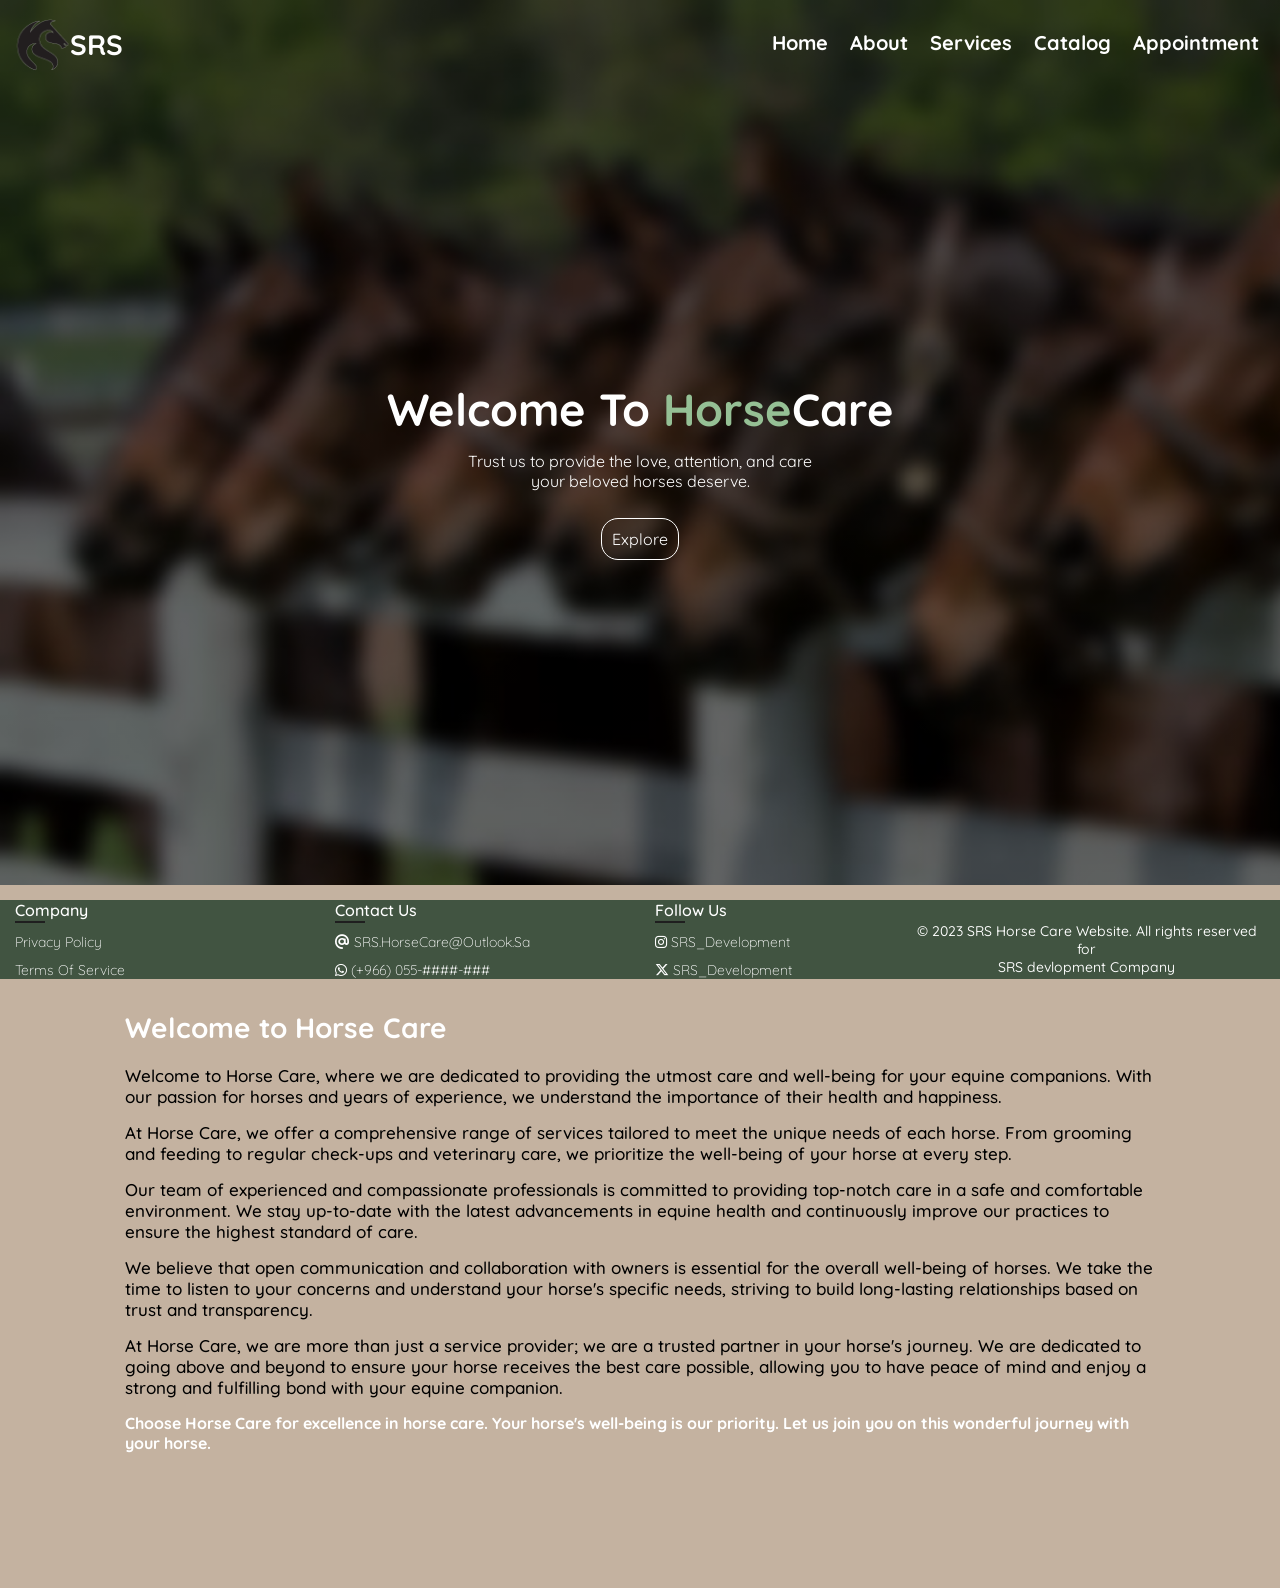
<file: website/index.html>
<!DOCTYPE html>
<html lang="en">
    <head>
        <meta charset="UTF-8"><meta http-equiv="X-UA-Compatible" content="ie=edge" />
        <meta name="viewport" content="width=device-width, initial-scale=1.0" />
        <meta name="author" content="Re'am,Shroug,Sara" /><meta name="description" content="SRS Horse Care"/>
        <meta http-equiv="Expires" content="0" /> 
        <link rel="icon" sizes="32x32" href="logo.png">
        <link rel="icon" sizes="16x16" href="logo.png">
        <Link rel="stylesheet" href="style.css">
        <link rel="stylesheet" href="https://cdnjs.cloudflare.com/ajax/libs/font-awesome/6.4.2/css/all.min.css" 
        integrity="sha512-z3gLpd7yknf1YoNbCzqRKc4qyor8gaKU1qmn+CShxbuBusANI9QpRohGBreCFkKxLhei6S9CQXFEbbKuqLg0DA==" 
        crossorigin="anonymous" referrerpolicy="no-referrer" />
        <title>Horse Care</title>
    </head>

<body>
<!--header Start-->
  <header>
    <div class="nav">
    <div class="icon"> 
      <h2 class="logo">SRS</h2>
      <img src="logo.png" alt="Horse lover logo">
    </div>
  
     <ul class="menu">
      <li><a href="index.html">Home</a></li>
      <li><a href="About.html">About</a></li>
      <li><a href="Services.html">Services</a></li>
      <li><a href="Catalog.html">Catalog</a></li>
      <li><a href="Appointment.html">Appointment</a></li>
     </ul>     
    </div>
  </header>
<!--header End-->

<!--section Start-->
  <section>        
    <h1>Welcome To <span class="primary-text">Horse</span>Care</h1>
    <p>Trust us to provide the love, attention, and care <br />your beloved horses deserve.</p>
    <a href="#sec" class="btn">Explore</a> 
  </section> 
<!--Section End-->
<div class="sec" id="sec">
  <h2>Welcome to Horse Care<br /></h2>
    <article class="content"> 
      <p>Welcome to Horse Care, where we are dedicated to providing the utmost care and well-being for your equine companions.
      With our passion for horses and years of experience, we understand the importance of their health and happiness.<br /></p>
      <p>At Horse Care, we offer a comprehensive range of services tailored to meet the unique needs of each horse. From grooming 
      and feeding to regular check-ups and veterinary care, we prioritize the well-being of your horse at every step.<br /></p>
      <p>Our team of experienced and compassionate professionals is committed to providing top-notch care in a safe and comfortable
      environment. We stay up-to-date with the latest advancements in equine health and continuously improve our practices to 
      ensure the highest standard of care.<br /></p>
      <p>We believe that open communication and collaboration with owners is essential for the overall well-being of horses. We take
      the time to listen to your concerns and understand your horse's specific needs, striving to build long-lasting relationships
      based on trust and transparency.<br /></p>
      <p>At Horse Care, we are more than just a service provider; we are a trusted partner in your horse's journey. We are dedicated to
      going above and beyond to ensure your horse receives the best care possible, allowing you to have peace of mind and enjoy a strong
      and fulfilling bond with your equine companion.<br /></p>
      <h4>Choose Horse Care for excellence in horse care. Your horse's well-being is our priority.
      Let us join you on this wonderful journey with your horse.</h4>      
    </artical>
</div>

<!--footer Start-->
  <footer class="footer">
    <div class="container">
      <div class="row">
        <div class="footer-col">
         <h3>Company</h3>
            <ul>
              <li><a href="PrivacyPolicy.html">Privacy Policy</a></li>
              <li><a href="TermsOfService.html">Terms of Service</a></li>
            </ul>
        </div>
        <div class="footer-col">
          <h3>Contact us</h3>
             <ul>
               <li><a href="#"><i class="fa-solid fa-at"></i> SRS.HorseCare@outlook.sa</a></li>
               <li><a href="#"><i class="fa-brands fa-whatsapp"></i> (+966) 055-####-###</a></li>
             </ul>
         </div>
         <div class="footer-col">
          <h3>Follow us</h3>
              <ul>
                <li><a href="#"><i class="fa-brands fa-instagram"></i> SRS_Development</a></li>
                <li><a href="#"><i class="fa-brands fa-x-twitter"></i> SRS_Development</a></li>
              </ul>

            <div class="copyright">
              <p>&copy; 2023 SRS Horse Care Website. All rights reserved for<br /> SRS devlopment 
                  Company</p>
            </div>
         </div>
    </div>
  </div>
  </footer>
<!--footer End-->
<!--js file link-->
<script src="Script.js"></script>
</body>
</html>
</file>
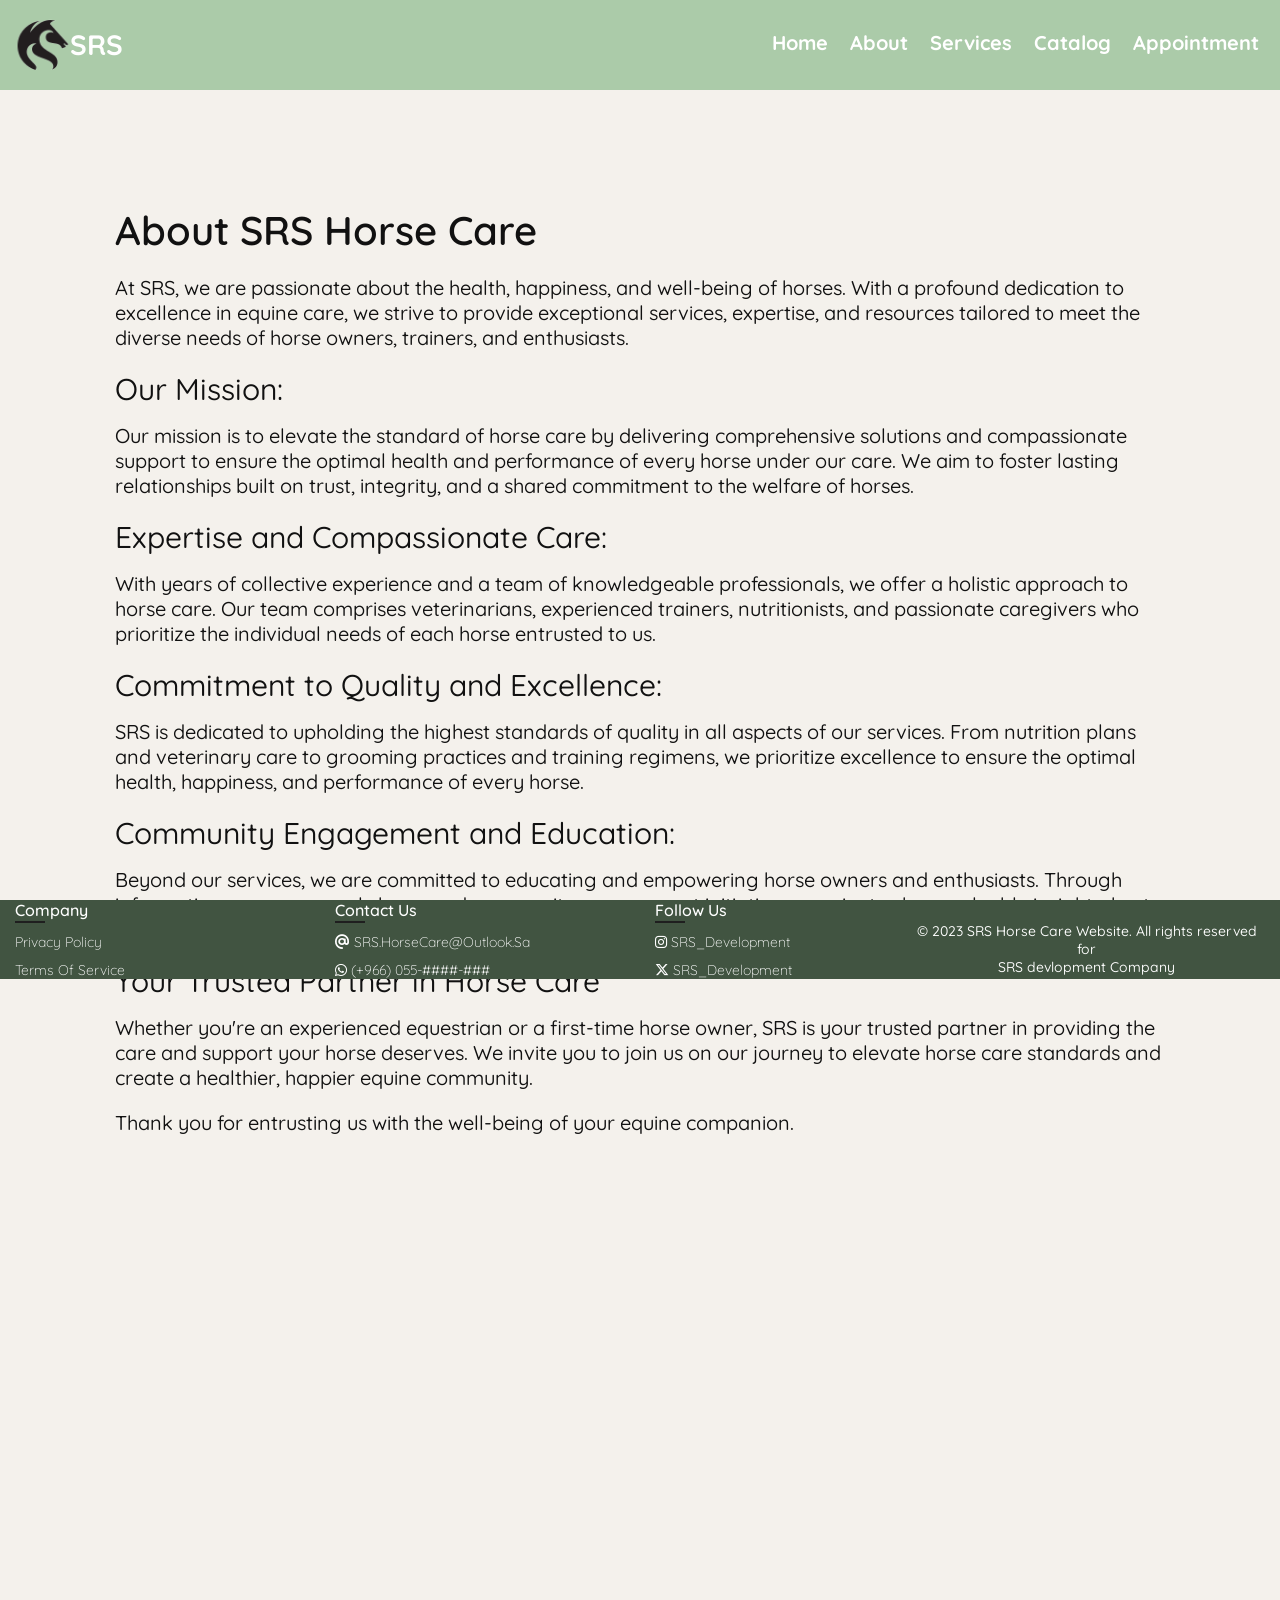
<file: website/About.html>
<!DOCTYPE html>
<html lang="en">
    <head>
        <meta charset="UTF-8"><meta http-equiv="X-UA-Compatible" content="ie=edge" /><meta name="viewport" content="width=device-width, initial-scale=1.0" />
        <meta name="author" content="Re'am,Shroug,Sara" /><meta name="description" content="About SRS Horse Care"/><meta http-equiv="Expires" content="0" /> 
        <link rel="icon" sizes="32x32" href="logo.png">
        <link rel="icon" sizes="16x16" href="logo.png">
        <Link rel="stylesheet" href="style5.css">
        <link rel="stylesheet" href="https://cdnjs.cloudflare.com/ajax/libs/font-awesome/6.4.2/css/all.min.css" integrity="sha512-z3gLpd7yknf1YoNbCzqRKc4qyor8gaKU1qmn+CShxbuBusANI9QpRohGBreCFkKxLhei6S9CQXFEbbKuqLg0DA==" crossorigin="anonymous" referrerpolicy="no-referrer" />
        <title>About SRS Horse Care</title>
    </head>
<body>
    <!--header Start-->
  <header>
    <div class="nav">
    <div class="icon"> 
      <h2 class="logo">SRS</h2>
      <img src="logo.png" alt="Horse lover logo">
    </div>
    
     <ul class="menu">
      <li><a href="index.html">Home</a></li>
      <li><a href="About.html">About</a></li>
      <li><a href="Services.html">Services</a></li>
      <li><a href="Catalog.html">Catalog</a></li>
      <li><a href="Appointment.html">Appointment</a></li>
     </ul>     
    </div>
  </header>
<!--header End-->

<section>
  <div class="about">
  <h2>About SRS Horse Care<br /></h2>
  <p>At SRS, we are passionate about the health, happiness, and well-being of horses. 
  With a profound dedication to excellence in equine care, we strive to provide exceptional services, 
  expertise, and resources tailored to meet the diverse needs of horse owners, trainers, and enthusiasts.<br /></p>
  <h3>Our Mission:<br /></h3>
  <p>Our mission is to elevate the standard of horse care by delivering comprehensive solutions and compassionate support
  to ensure the optimal health and performance of every horse under our care. We aim to foster lasting relationships built on trust,
  integrity, and a shared commitment to the welfare of horses.<br /></p>
  <h3>Expertise and Compassionate Care: <br /></h3>
  <p>With years of collective experience and a team of knowledgeable professionals, we offer a holistic approach to horse care.
  Our team comprises veterinarians, experienced trainers, nutritionists, and passionate caregivers who prioritize the individual needs
  of each horse entrusted to us.<br /></p>
  <h3>Commitment to Quality and Excellence:<br /></h3> 
  <p> SRS is dedicated to upholding the highest standards of quality in all aspects of our services. From nutrition plans and veterinary care
  to grooming practices and training regimens, we prioritize excellence to ensure the optimal health, happiness, and performance of every horse.<br /></p>
  <h3>Community Engagement and Education:<br /></h3>
  <p>Beyond our services, we are committed to educating and empowering horse owners and enthusiasts. Through informative resources, workshops,
  and community engagement initiatives, we aim to share valuable insights, best practices, and the latest advancements in equine care.<br /></p>
  <h3>Your Trusted Partner in Horse Care <br /> </h3>
  <p>Whether you're an experienced equestrian or a first-time horse owner, SRS is your trusted partner in providing the care and support your horse deserves.
  We invite you to join us on our journey to elevate horse care standards and create a healthier, happier equine community.<br /></p>
  <p>Thank you for entrusting us with the well-being of your equine companion.<br /></p>
  </div>
</section>

<!--footer start-->
  <footer class="footer">
    <div class="container">
      <div class="row">
        <div class="footer-col">
         <h3>Company</h3>
            <ul>
              <li><a href="PrivacyPolicy.html">Privacy Policy</a></li>
              <li><a href="TermsOfService.html">Terms of Service</a></li>
            </ul>
        </div>
        <div class="footer-col">
          <h3>Contact us</h3>
             <ul>
               <li><a href="#"><i class="fa-solid fa-at"></i> SRS.HorseCare@outlook.sa</a></li>
               <li><a href="#"><i class="fa-brands fa-whatsapp"></i> (+966) 055-####-###</a></li>
             </ul>
         </div>
         <div class="footer-col">
          <h3>Follow us</h3>
              <ul>
                <li><a href="#"><i class="fa-brands fa-instagram"></i> SRS_Development</a></li>
                <li><a href="#"><i class="fa-brands fa-x-twitter"></i> SRS_Development</a></li>
              </ul>

            <div class="copyright">
              <p>&copy; 2023 SRS Horse Care Website. All rights reserved for<br /> SRS devlopment 
                  Company</p>
            </div>
         </div>
    </div>
  </div>
  </footer>
<!--footer End-->
<script src="Script.js"></script>

 </body>
</html>
</file>
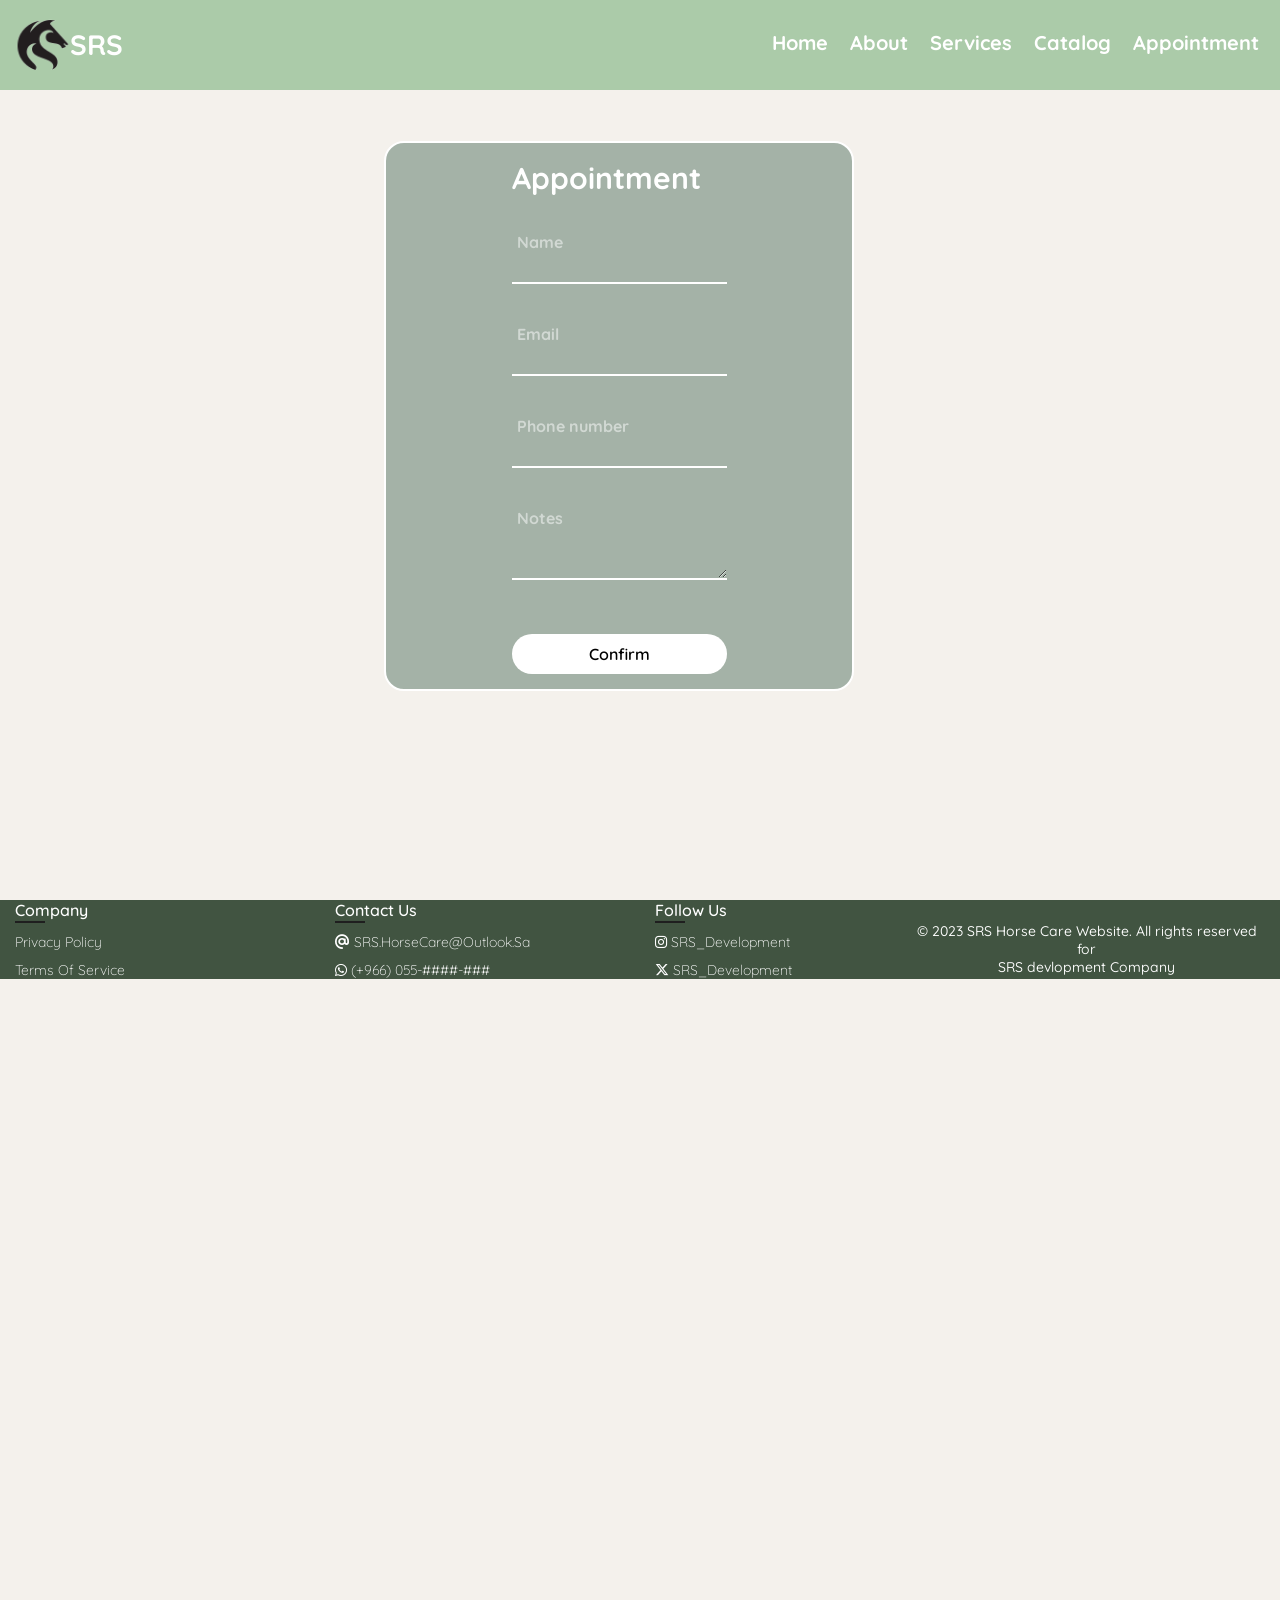
<file: website/Appointment.html>
<!DOCTYPE html>
<html lang="en">
    <head>
        <meta charset="UTF-8"><meta http-equiv="X-UA-Compatible" content="ie=edge" /><meta name="viewport" content="width=device-width, initial-scale=1.0" />
        <meta name="author" content="Re'am,Shroug,Sara" /><meta name="description" content=" SRS Horse Care Appointment"/><meta http-equiv="Expires" content="0" /> 
        <link rel="icon" sizes="32x32" href="logo.png">
        <link rel="icon" sizes="16x16" href="logo.png">
        <Link rel="stylesheet" href="style5.css">
        <link rel="stylesheet" href="https://cdnjs.cloudflare.com/ajax/libs/font-awesome/6.4.2/css/all.min.css" integrity="sha512-z3gLpd7yknf1YoNbCzqRKc4qyor8gaKU1qmn+CShxbuBusANI9QpRohGBreCFkKxLhei6S9CQXFEbbKuqLg0DA==" crossorigin="anonymous" referrerpolicy="no-referrer" />
        <title> SRS Horse Care Appointment</title>
    </head>
<body>
    <!--header Start-->
  <header>
    <div class="nav">
    <div class="icon"> 
      <h2 class="logo">SRS</h2>
      <img src="logo.png" alt="Horse lover logo">
    </div>
    
     <ul class="menu">
      <li><a href="index.html">Home</a></li>
      <li><a href="About.html">About</a></li>
      <li><a href="Services.html">Services</a></li>
      <li><a href="Catalog.html">Catalog</a></li>
      <li><a href="Appointment.html">Appointment</a></li>
     </ul>     
    </div>
  </header>
<!--header End-->
<div class="container2">
<section class="Appo">
    <form>
        <h1>Appointment</h1>
        <div class="inputbox">
            <input type="text" id="nameInput" required>
            <label for="nameInput">Name</label>
        </div>

        <div class="inputbox">
            <input type="email" id="emailInput" required>
            <label for="emailInput">Email</label>
        </div>

        <div class="inputbox">
            <input type="text" id="phoneInput" required>
            <label for="phoneInput">Phone number</label>
        </div>

        <div class="text-area">
            <label for="notesInput">Notes</label>
            <textarea id="notesInput"></textarea>
        </div>

        <button type="submit" onclick="openPopup()">Confirm</button>

        <div class="popup" id="popup">
            <img src="logo.png">
            <h2>Thank you!</h2>
            <p>Your information has been successfully submitted <br /> for more details contact us at SRS.HorseCare@outlook.sa</p>
            <button type="btn2" onclick="closePopup()">OK</button>
        </div>
    </form>
    <script src="Script.js"></script>
</section>
</div>

<!--footer start-->
<footer class="footer">
    <div class="container">
      <div class="row">
        <div class="footer-col">
         <h3>Company</h3>
            <ul>
              <li><a href="PrivacyPolicy.html">Privacy Policy</a></li>
              <li><a href="TermsOfService.html">Terms of Service</a></li>
            </ul>
        </div>
        <div class="footer-col">
          <h3>Contact us</h3>
             <ul>
               <li><a href="#"><i class="fa-solid fa-at"></i> SRS.HorseCare@outlook.sa</a></li>
               <li><a href="#"><i class="fa-brands fa-whatsapp"></i> (+966) 055-####-###</a></li>
             </ul>
         </div>
         <div class="footer-col">
          <h3>Follow us</h3>
              <ul>
                <li><a href="#"><i class="fa-brands fa-instagram"></i> SRS_Development</a></li>
                <li><a href="#"><i class="fa-brands fa-x-twitter"></i> SRS_Development</a></li>
              </ul>

            <div class="copyright">
              <p>&copy; 2023 SRS Horse Care Website. All rights reserved for<br /> SRS devlopment 
                  Company</p>
            </div>
         </div>
    </div>
  </div>
  </footer>
<!--footer End-->
<script src="Script.js"></script>
 </body>
</html>
</file>
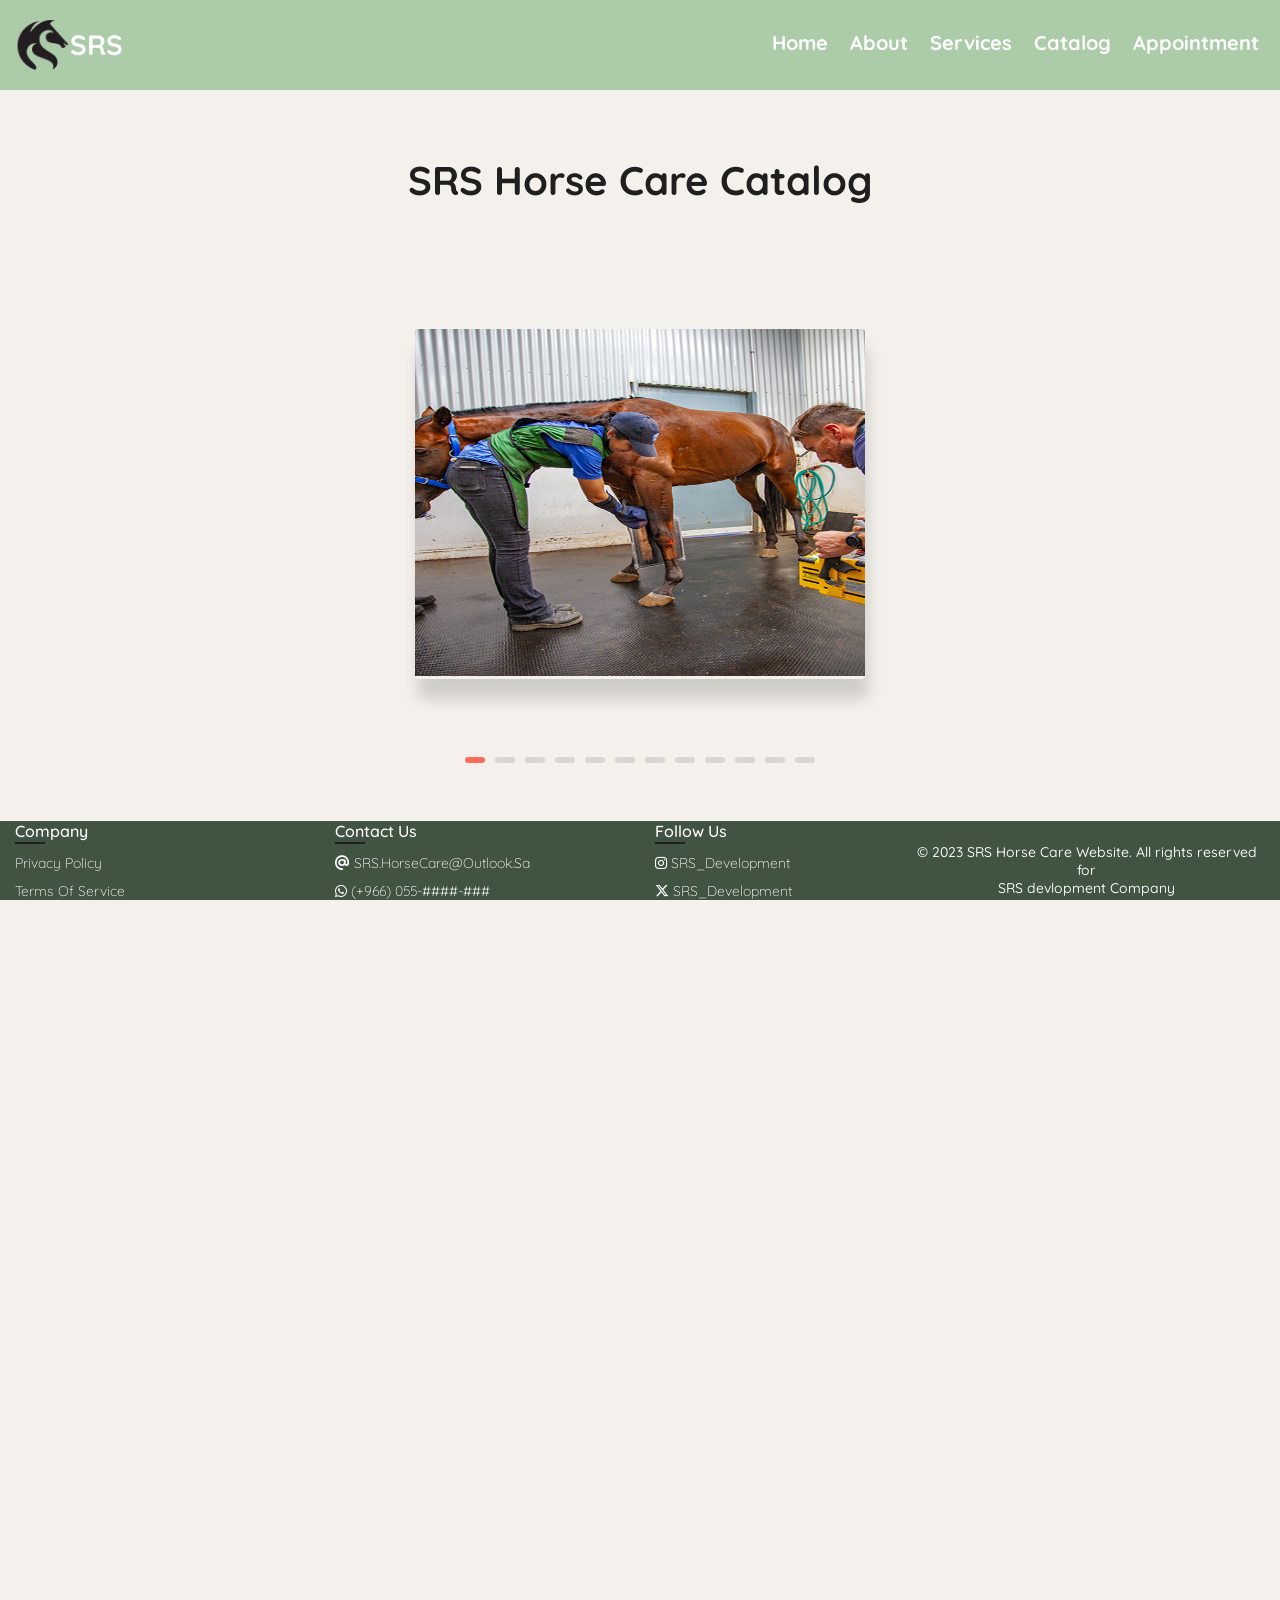
<file: website/Catalog.html>
<!DOCTYPE html>
<html lang="en">
    <head>
        <meta charset="UTF-8"><meta http-equiv="X-UA-Compatible" content="ie=edge" /><meta name="viewport" content="width=device-width, initial-scale=1.0" />
        <meta name="author" content="Re'am,Shroug,Sara" /><meta name="description" content="SRS Horse Care Catalog"/><meta http-equiv="Expires" content="0" /> 
        <link rel="icon" sizes="32x32" href="logo.png">
        <link rel="icon" sizes="16x16" href="logo.png">
        <Link rel="stylesheet" href="style5.css">
        <link rel="stylesheet" href="https://cdnjs.cloudflare.com/ajax/libs/font-awesome/6.4.2/css/all.min.css" integrity="sha512-z3gLpd7yknf1YoNbCzqRKc4qyor8gaKU1qmn+CShxbuBusANI9QpRohGBreCFkKxLhei6S9CQXFEbbKuqLg0DA==" crossorigin="anonymous" referrerpolicy="no-referrer" />
        <title>SRS Horse Care Catalog</title>
    </head>
<body>
    <!--header Start-->
  <header>
    <div class="nav">
    <div class="icon"> 
      <h2 class="logo">SRS</h2>
      <img src="logo.png" alt="Horse lover logo">
    </div>
         
     <ul class="menu">
      <li><a href="index.html">Home</a></li>
      <li><a href="About.html">About</a></li>
      <li><a href="Services.html">Services</a></li>
      <li><a href="Catalog.html">Catalog</a></li>
      <li><a href="Appointment.html">Appointment</a></li>
     </ul>     
    </div>
  </header>
<!--header End-->
   
    <section class="Gallery">
      <h1 align="center">SRS Horse Care Catalog</h1>
      <div class="slider">
      <ul>
      <li><img src="image10.jpg"/></li>
      <li><img src="image11.jpg"/></li>
      <li><img src="image12.jpg"/></li>
      <li><img src="image16.webp"/></li>
      <li><img src="image17.jpg"/></li>
      <li><img src="image18.jpg"/></li>
      <li><img src="image19.jpg"/></li>
      <li><img src="image20.jpg"/></li>
      <li><img src="image21.jpg"/></li>
      <li><img src="image13.jpg"/></li>
      <li><img src="image14.jpg"/></li>
      <li><img src="image15.jpg"/></li>
      </ul>
      </div>
      
      <div class="dot-1">
      <span class="dot active"></span>
      <span class="dot "></span>
      <span class="dot "></span>
      <span class="dot "></span>
      <span class="dot "></span>
      <span class="dot "></span>
      <span class="dot "></span>
      <span class="dot "></span>
      <span class="dot "></span>
      <span class="dot "></span>
      <span class="dot "></span>
      <span class="dot "></span>
      </div>
      </section>
      <script src="script1.js"></script>

<!--footer start-->
  <footer class="footer">
    <div class="container">
      <div class="row">
        <div class="footer-col">
         <h3>Company</h3>
            <ul>
              <li><a href="PrivacyPolicy.html">Privacy Policy</a></li>
              <li><a href="TermsOfService.html">Terms of Service</a></li>
            </ul>
        </div>
        <div class="footer-col">
          <h3>Contact us</h3>
             <ul>
               <li><a href="#"><i class="fa-solid fa-at"></i> SRS.HorseCare@outlook.sa</a></li>
               <li><a href="#"><i class="fa-brands fa-whatsapp"></i> (+966) 055-####-###</a></li>
             </ul>
         </div>
         <div class="footer-col">
          <h3>Follow us</h3>
              <ul>
                <li><a href="#"><i class="fa-brands fa-instagram"></i> SRS_Development</a></li>
                <li><a href="#"><i class="fa-brands fa-x-twitter"></i> SRS_Development</a></li>
              </ul>

            <div class="copyright">
              <p>&copy; 2023 SRS Horse Care Website. All rights reserved for<br /> SRS devlopment 
                  Company</p>
            </div>
         </div>
    </div>
  </div>
  </footer>
<!--footer End-->
<script src="script1.js"></script>
 </body>
</html>
</file>
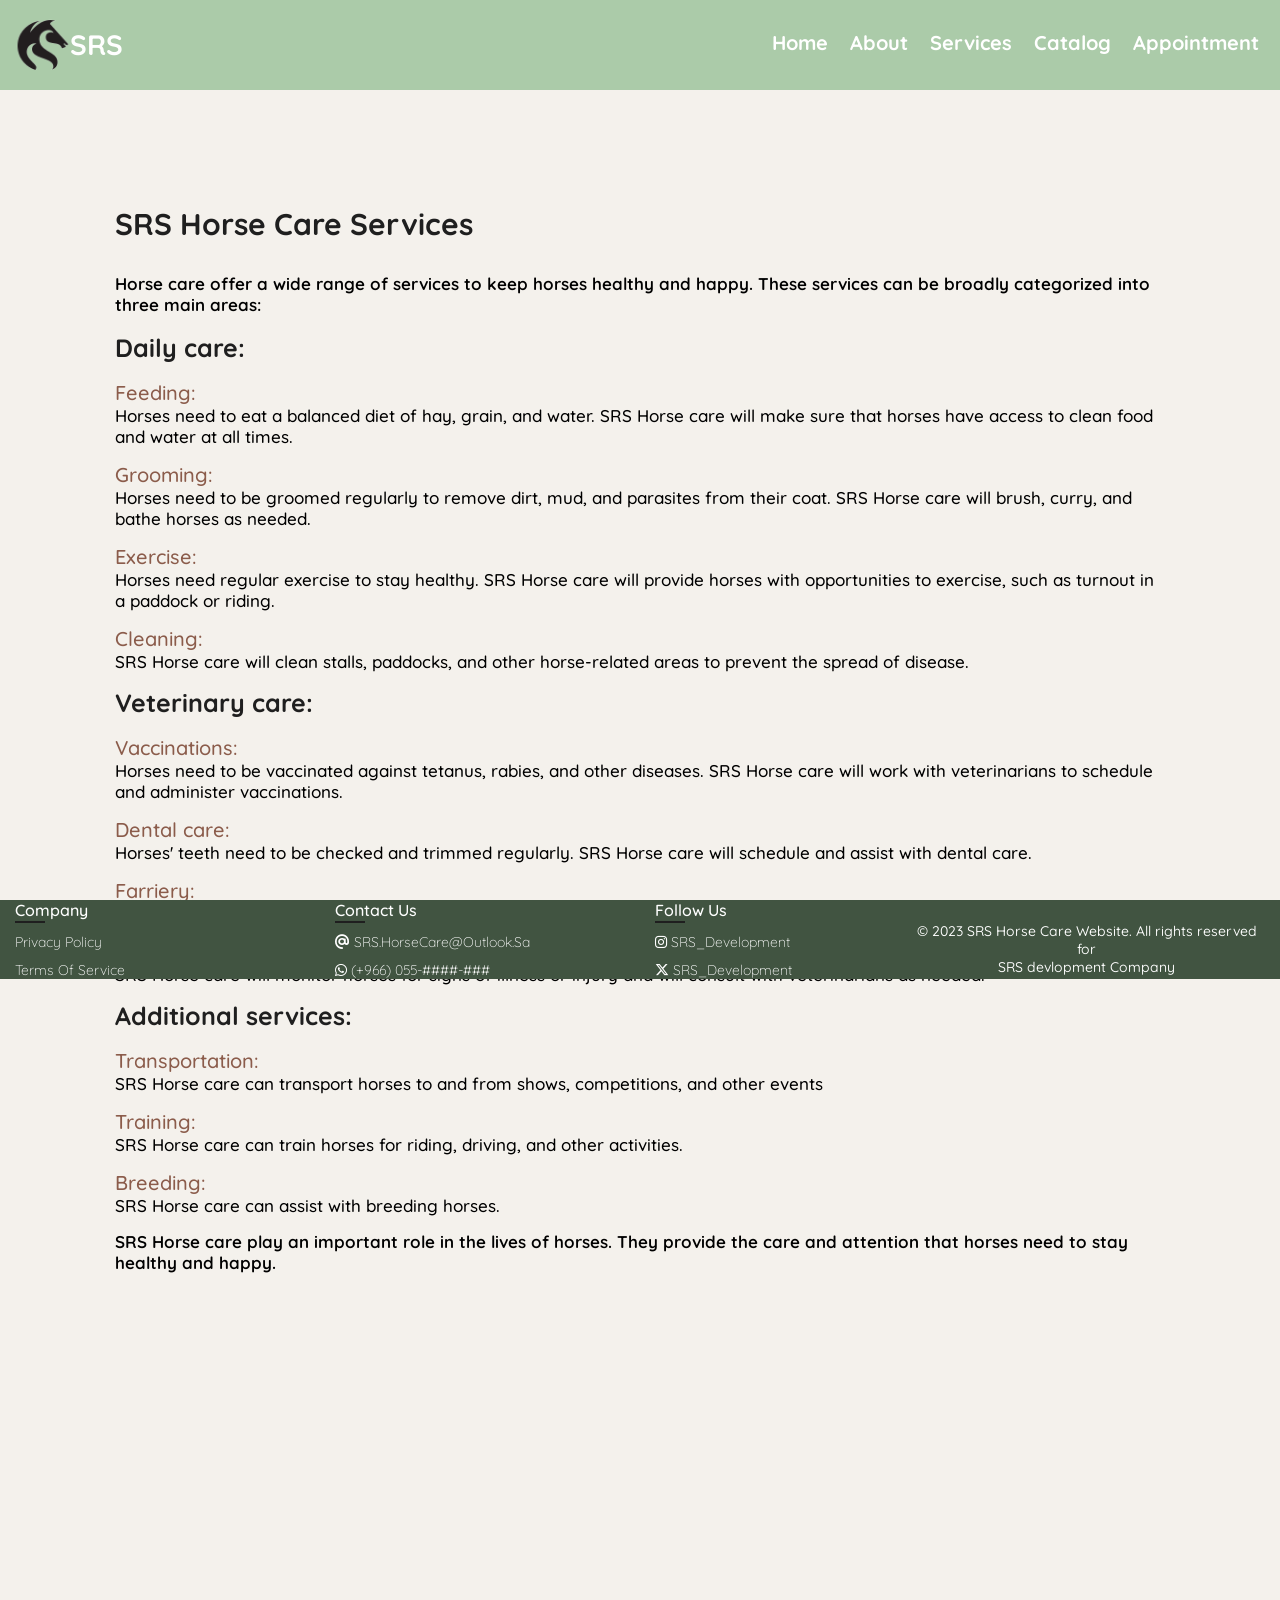
<file: website/Services.html>
<!DOCTYPE html>
<html lang="en">
    <head>
        <meta charset="UTF-8"><meta http-equiv="X-UA-Compatible" content="ie=edge" /><meta name="viewport" content="width=device-width, initial-scale=1.0" />
        <meta name="author" content="Re'am,Shroug,Sara" /><meta name="description" content="SRS Horse Care Services"/><meta http-equiv="Expires" content="0" /> 
        <link rel="icon" sizes="32x32" href="logo.png">
        <link rel="icon" sizes="16x16" href="logo.png">
        <Link rel="stylesheet" href="style5.css">
        <link rel="stylesheet" href="https://cdnjs.cloudflare.com/ajax/libs/font-awesome/6.4.2/css/all.min.css" integrity="sha512-z3gLpd7yknf1YoNbCzqRKc4qyor8gaKU1qmn+CShxbuBusANI9QpRohGBreCFkKxLhei6S9CQXFEbbKuqLg0DA==" crossorigin="anonymous" referrerpolicy="no-referrer" />
        <title>SRS Horse Care Services</title>
    </head>
<body>
    <!--header Start-->
  <header>
    <div class="nav">
    <div class="icon"> 
      <h2 class="logo">SRS</h2>
      <img src="logo.png" alt="Horse lover logo">
    </div>
    
     <ul class="menu">
      <li><a href="index.html">Home</a></li>
      <li><a href="About.html">About</a></li>
      <li><a href="Services.html">Services</a></li>
      <li><a href="Catalog.html">Catalog</a></li>
      <li><a href="Appointment.html">Appointment</a></li>
     </ul>     
    </div>
  </header>
<!--header End-->

<section>
    <h1>SRS Horse Care Services</h1>
    <p>Horse care offer a wide range of services to keep horses healthy and happy. These services can be broadly categorized into three main areas:<br /></p>
    <div class="content">
        <h2>Daily care:<br /></h2>
        <p><span class="primary-text">Feeding:<br /></span> Horses need to eat a balanced diet of hay, grain, and water. SRS Horse care will make sure that horses have access to clean food and water at all times.<br /></p>
        <p><span class="primary-text">Grooming:<br /></span> Horses need to be groomed regularly to remove dirt, mud, and parasites from their coat. SRS Horse care will brush, curry, and bathe horses as needed.<br /></p>
        <p><span class="primary-text">Exercise:<br /></span> Horses need regular exercise to stay healthy. SRS Horse care will provide horses with opportunities to exercise, such as turnout in a paddock or riding.<br /></p>
        <p><span class="primary-text">Cleaning:<br /></span> SRS Horse care will clean stalls, paddocks, and other horse-related areas to prevent the spread of disease.<br /></p>
    </div> 

    <div class="content">
        <h2>Veterinary care:<br /></h2>
        <p><span class="primary-text">Vaccinations:<br /></span> Horses need to be vaccinated against tetanus, rabies, and other diseases. SRS Horse care will work with veterinarians to schedule and administer vaccinations.<br /></p>
        <p><span class="primary-text">Dental care:<br /></span> Horses' teeth need to be checked and trimmed regularly. SRS Horse care will schedule and assist with dental care.<br /></p>
        <p><span class="primary-text">Farriery:<br /></span> Horses' hooves need to be trimmed and shod regularly. SRS Horse care will schedule and assist with farriery.<br /></p>
        <p><span class="primary-text">Veterinary treatment:<br /></span> SRS Horse care will monitor horses for signs of illness or injury and will consult with veterinarians as needed.<br /></p>
    </div> 

    <div class="content">
        <h2>Additional services:<br /></h2>
        <p><span class="primary-text">Transportation:<br /></span> SRS Horse care can transport horses to and from shows, competitions, and other events<br /></p>
        <p><span class="primary-text">Training:<br /></span> SRS Horse care can train horses for riding, driving, and other activities.<br /></p>
        <p><span class="primary-text">Breeding:<br /></span> SRS Horse care can assist with breeding horses.<br /></p>
    </div> 
    <p>SRS Horse care play an important role in the lives of horses. They provide the care and attention that horses need to stay healthy and happy.<br /></p>
</section>

<!--footer start-->
  <footer class="footer">
    <div class="container">
      <div class="row">
        <div class="footer-col">
         <h3>Company</h3>
            <ul>
              <li><a href="PrivacyPolicy.html">Privacy Policy</a></li>
              <li><a href="TermsOfService.html">Terms of Service</a></li>
            </ul>
        </div>
        <div class="footer-col">
          <h3>Contact us</h3>
             <ul>
               <li><a href="#"><i class="fa-solid fa-at"></i> SRS.HorseCare@outlook.sa</a></li>
               <li><a href="#"><i class="fa-brands fa-whatsapp"></i> (+966) 055-####-###</a></li>
             </ul>
         </div>
         <div class="footer-col">
          <h3>Follow us</h3>
              <ul>
                <li><a href="#"><i class="fa-brands fa-instagram"></i> SRS_Development</a></li>
                <li><a href="#"><i class="fa-brands fa-x-twitter"></i> SRS_Development</a></li>
              </ul>

            <div class="copyright">
              <p>&copy; 2023 SRS Horse Care Website. All rights reserved for<br /> SRS devlopment 
                Company</p>
            </div>
         </div>
    </div>
  </div>
  </footer>
<!--footer End-->
<script src="Script.js"></script>
 </body>
</html>
</file>
<file: website/style.css>
@import url('https://fonts.googleapis.com/css2?family=Quicksand:wght@300;400;500;600;700&display=swap');

*{
  padding: 0%;
  margin: 0%;
  box-sizing: border-box;
  font-family:'Quicksand', sans-serif; 
  text-decoration: none;
  scroll-behavior:smooth ;
}

body, html {
  height: 100%;
  width: 100%;
  background-image: linear-gradient(rgba(0, 0, 0, 0.6), rgba(0, 0, 0, 0.6)), url("image6-1.jpg");
  background-size: cover;
  background-repeat: no-repeat;
  position: relative;  /* Change is here */
}

body {
  display: flex;
  flex-direction: column;
  min-height: 100vh;
}

 /*header start */
 header{
  width: 100%;
  height: 10vh;
}

.nav{
  display: flex;
  justify-content: space-between;
  align-items: center;  
}

.icon{
  width: 200px;
  float: left;
  height: 70px;
}

.logo{
  color:#ffffff;
  margin-top: 19px;
  margin-left: 50px;
  font-size:28px;
  font-family:'Quicksand', sans-serif; 
  padding-left:20px;
  float:left;
  padding-top:8px;
}

img{
  padding-left:20px;
  float:left;
  width: 140px;
  margin-left: -160px;
  margin-top:-3px;
}

.menu{
  display: flex;
  margin-right: 10px;
  margin-top: 15px;
  position: relative;
  list-style-type: none;
}

.menu li a{
  align-items: normal;
  padding: 13px 11px;
  color: #fff;
  font-size: 20px;
  font-weight :700;
  transition: all 0.3s;
  border: 22% solid #95c095;
}

.menu li a:hover{
  color:#C4B2A0;
  border-bottom: 2px  solid #fff;
}
/*header end */

/*section start*/
section{
  display: flex;
  flex: 1 0 auto;
  flex-direction: column;
  justify-content: center;
  align-items: center; 
}

section{
  position: relative;
  width: 100%;
  height: 90.5vh;
  padding: 100px;
}

section ::before{
  content: '';
  position: absolute;
  bottom: 0;
  background: linear-gradient(to top,#95c095,transparent);
}

section h1{
 font-size: 45px;
 color: #fff;
 margin: 0;
}

section .primary-text{
  color:#95c095;
}

section p{
  font-weight: normal;
  font-size: 16px;
  text-align: center;
  margin: 14px;
  color:#fff
}

section .btn{
  display: inline-block;
  padding: 10px;
  border: none;
  margin:13px;
  border-radius: 17px;
  color: #fff;
  border: 1px solid #fff;
}

section .btn:hover{
  background:#95c095;
  color:#111;
}
/*section end*/

.sec{
  position: relative;
  padding: 125px;
  background: #C4B2A0;
}

.sec h2{
  font-size: 28px;
  margin-bottom: 20px;
  font-weight: 1300;
  color:#fff;
}

.sec .content p{
  font-size: 17px;
  margin-bottom: 15px;
  font-weight: 530;
  color:black;
}

.sec .content h4{
  font-size: 16px;
  margin-bottom: 10px;
  font-weight: 1300;
  color:#fff;
}

/*fotter Start*/
.footer {
  position: fixed;
  bottom: 0px;
  width: 100%;
  transition: transform 0.3s ease;
  transform: translateY(0);
}

.footer.slide-down {
  transform: translateY(100%);
}

.container{
max-width: 1900px;
margin: auto;
align-content:space-around;
}

.row{
  display: flex;
  flex-wrap:wrap;
  background: #415441;
}

ul{
  list-style-type: none;
}
.footer-col{
  width: 25%;
  padding: 0 15px;
}

.footer-col h3 {
  font-size: 16px;
  color: #fff;
  text-transform: capitalize;
  margin-bottom: 13px;
  font-weight: 550;
  position: relative;
}

.footer-col h3::before{
  content:'';
  position: absolute;
  left: 0;
  bottom:-3px;
  background-color:#1F1F1F;
  height: 2px;
  width: 30px;
  box-sizing: border-box;
}

.footer-col ul li:not(:last-child){
margin-bottom: 10px;
}

.footer-col ul li a{
display: block;
font-size: 14px;
text-transform: capitalize;
text-decoration: none;
color: #fff;
font-weight: 300;
transition: all 0.3s ease;
}

.footer-col ul li a:hover{
  color: #C4B2A0;
  padding-left: 10px;
}

.footer-col .copyright {
  position: absolute;
  top: 28%;
  border:0px solid;
  padding-right: 18px;
  text-align: center;
  font-size: 14px;
  color: #fff;
  margin-left:20%;
  font-weight: 450;
}
/*fotter End*/
</file>
<file: website/style5.css>
@import url('https://fonts.googleapis.com/css2?family=Quicksand:wght@300;400;500;600;700&display=swap');

*{
  padding: 0%;
  margin: 0%;
  box-sizing: border-box;
  font-family:'Quicksand', sans-serif; 
  text-decoration: none;
  scroll-behavior:smooth ;
}

body, html {
  height: 100%;
  width: 100%;
  background: #F4F1EC; 
  background-size: cover;
  background-repeat: no-repeat;
  position: relative; 
}

body {
  display: flex;
  flex-direction: column;
  min-height: 200vh;
}

 /*header start */
 header{
  width: 100%;
  height: 10vh;
  background: #95c095c1;
}

.nav{
  display: flex;
  justify-content: space-between;
  align-items: center;  
}

.icon{
  width: 200px;
  float: left;
  height: 70px;
}

.logo{
  color:#fff;
  margin-top: 19px;
  margin-left: 50px;
  font-size:28px;
  font-family:'Quicksand', sans-serif; 
  padding-left:20px;
  float:left;
  padding-top:8px;
}

img{
  padding-left:20px;
  float:left;
  width: 140px;
  margin-left: -160px;
  margin-top:-3px;
}

.menu{
  display: flex;
  margin-right: 10px;
  margin-top: 15px;
  position: relative;
  list-style-type: none;
}



.menu li a{
    align-items: normal;
    padding: 13px 11px;
    color: #fff;
    font-size: 20px;
    font-weight :700;
    transition: all 0.3s;
    border: 22% solid #95c095;
}
  
  .menu li a:hover{
    color:#8B5C4B;
    border-bottom: 2px  solid #fff;
  }
/*header end */

/* services start */
section{
  display: flex;
  flex-direction: column;
  justify-content: center;
  padding: 115px;
}

section ::before{
  content: '';
  position: absolute;
  bottom: 0;
  background: linear-gradient(to top,#95c095,transparent);}

h1{
  font-size: 30px;
  margin-bottom: 30px;
  font-weight: 1450;
  color:#1F1F1F;
}

p{
  font-size: 17px;
  margin-bottom: 17px;
  font-weight: 650;
  color:black;
}

.content .primary-text{
  color: #8B5C4B;
  margin-bottom: 15px;
  font-size: 20px;
}

.content h2{
  font-size: 25px;
  margin-bottom: 17px;
  font-weight: 1300;
  color:#1F1F1F;
}

.content p{
  font-size: 17px;
  margin-bottom: 15px;
  font-weight: 530;
  color:black;
}
/* services end */

/* About start */
.about h2{
  font-size: 40px;
  margin-bottom: 20px;
  font-weight: 600;
  color:#111;
}

.about p {
  font-size: 20px;
  margin-bottom: 20px;
  font-weight: 450;
  color:#111;
}

.about h3{
  font-size: 30px;
  margin-bottom: 15px;
  font-weight: 450;
  color:#111;
}
/* About end */
 /*Appointment start*/
 .container2 .Appo  {
  display: flex;
  flex-direction: column;
  justify-content: center;
  align-items: center;
  margin-left: 30%;
  margin-top: 4%;
  max-width: 470px;
  max-height: 550PX;
}

/* Center the appointment box */
.Appo {
  position: relative;
  background-color: #A4B2A7;
  border: 2px solid rgb(255, 255, 255);
  border-radius: 20px;
  backdrop-filter: blur(5px);
  padding: 2rem 3rem;
}

.Appo h1{
  color:#fff;
  padding-bottom: 15px;
}


.Appo .inputbox {
  position: relative;
  margin-bottom: 30px;
  max-width: 100%;
}

.Appo .text-area{
  position: relative;
  margin-bottom: 30px;
  max-width: 100%;
}

.Appo .text-area label{
  position: absolute;
  top: 0;
  left: 5px;
  color: #fff;
  font-size: 1rem;
  font-weight: bold;
  pointer-events: none;
  transition: all 0.5s ease-in-out;
  transform: translateY(-50%);
  opacity: 0.5;
  transform-origin: 0 0;
}

.Appo .inputbox label {
  position: absolute;
  top: 0;
  left: 5px;
  color: #fff;
  font-size: 1rem;
  font-weight: bold;
  pointer-events: none;
  transition: all 0.5s ease-in-out;
  transform: translateY(-50%);
  opacity: 0.5;
  transform-origin: 0 0;
}

.Appo .text-area ~label{
  top: -20px;
  color:#8B5C4B;
  font-size: 1.2rem;
  opacity: 1;
}

.Appo input:focus ~ label,
.Appo input:valid ~ label {
  top: -20px;
  color:#8B5C4B;
  font-size: 1.2rem;
  opacity: 1;
}

.Appo input,
.Appo textarea {
  width: 100%;
  padding: 10px;
  margin-bottom: 20px;
  border: none;
  border-bottom: 2px solid #fff;
  background-color: transparent;
  color: #fff;
  font-size: 1rem;
  outline: none;
}

.Appo button {
  width: 100%;
  height: 40px;
  border-radius: 20px;
  background-color: rgba(255, 255, 255, 1);
  border: none;
  outline: none;
  cursor: pointer;
  font-size: 1rem;
  font-weight: 600;
  transition: background-color 0.4s ease;
}

.Appo button:hover {
  background-color:#8B5C4B;
  color: #fff;
}

.popup{
  visibility: hidden;
  width:400px;
  background:#fff;
  border-radius: 6px;
  position: absolute;
  top:0;
  left:50%;
  transform: translate(-50%,-50%) scale(0.1);
  text-align:center;
  padding:0 30px 30px;
  color:#333;
  transition: transform 0.4s,top 0.4s;
}

.open-popup{
  visibility:  visible ;
  top:50%;
  transform: translate(-50%,-50%) scale(1);
}

.popup img{
  width:100px;
  margin-top:-70px;
  margin-left: 120px;
  border-radius:50px;
  box-shadow:0 2px 5px rgba(0 , 0 ,0 ,0.2);
}

.popup h1{
  font-size:38px;
  font-weight:500;
  margin: 30px 0 10px;
}

.popup btn2{
  width:100%;
  margin-top: 50px;
  padding: 10px 0;
  background: #6fd649;
  Outline: none;
  font-size: 18px;
  border-radius: 7px;
  cursor: pointer; 
  box-shadow:0 5px 5px rgba(0 , 0 ,0 ,0.2);
} 
/*Appointment end*/

/*fotter Start*/
.footer {
    position: fixed;
    bottom: 0px;
    width: 100%;
    transition: transform 0.3s ease;
    transform: translateY(0);
  }
  
  .footer.slide-down {
    transform: translateY(100%);
  }
  
  .container{
  max-width: 1900px;
  margin: auto;
  align-content:space-around;
  }
  
  .row{
    display: flex;
    flex-wrap:wrap;
    background: #415441;
    }
  
  ul{
    list-style-type: none;
  }
  .footer-col{
    width: 25%;
    padding: 0 15px;
  }
  
  .footer-col h3 {
    font-size: 16px;
    color: #fff;
    text-transform: capitalize;
    margin-bottom: 13px;
    font-weight: 550;
    position: relative;
  }
  
  .footer-col h3::before{
    content:'';
    position: absolute;
    left: 0;
    bottom:-3px;
    background-color:#1F1F1F;
    height: 2px;
    width: 30px;
    box-sizing: border-box;
  }
  
  .footer-col ul li:not(:last-child){
  margin-bottom: 10px;
  }
  
  .footer-col ul li a{
  display: block;
  font-size: 14px;
  text-transform: capitalize;
  text-decoration: none;
  color: #fff;
  font-weight: 300;
  transition: all 0.3s ease;
  }
  
  .footer-col ul li a:hover{
    color: #f3dcc5;
    font-weight: 500;
    padding-left: 10px;
  }
  
  .footer-col .copyright p{
    position: absolute;
    top: 28%;
    border:0px solid;
    padding-right: 18px;
    text-align: center;
    font-size: 14px;
    color: #fff;
    margin-left:20%;
    font-weight: 450;
  }
  /*fotter End*/

  .Gallery h1{
    font-size: 40px;
    position: absolute;
    top:10%;
    left:50%;
    transform: translate(-50%,-50%);
  }
.Gallery ul {
  display: flex;
  list-style: none;
  transition: all 1s ease;
}

.Gallery .slider {
    position: absolute;
    top:28%;
    left:50%;
    transform: translate(-50%,-50%);
    width: 450px;
    height: 350px;
    overflow: hidden;
    border-radius: 3px;
    box-shadow: 3px 20px 15px 0px rgba(0, 0, 0, 0.15);
}

.Gallery img {
    width: 750px;
    height: 350px;
    object-fit:fill;
    border-radius: 3px;
}

.Gallery .dot-1 {
    display: flex;
    position: absolute;
    top:40%;
    left:50%;
    transform: translate(-50%,-50%);
    align-items: center;
    gap: 10px;
    margin-top: 40px;
}

.Gallery .dot {
    width: 20px;
    height: 6px;
    border-radius: 5px;
    background-color: #d6d6d6;
}

.Gallery .dot.active {
    background-color: #fe6a5c;
}
</file>
